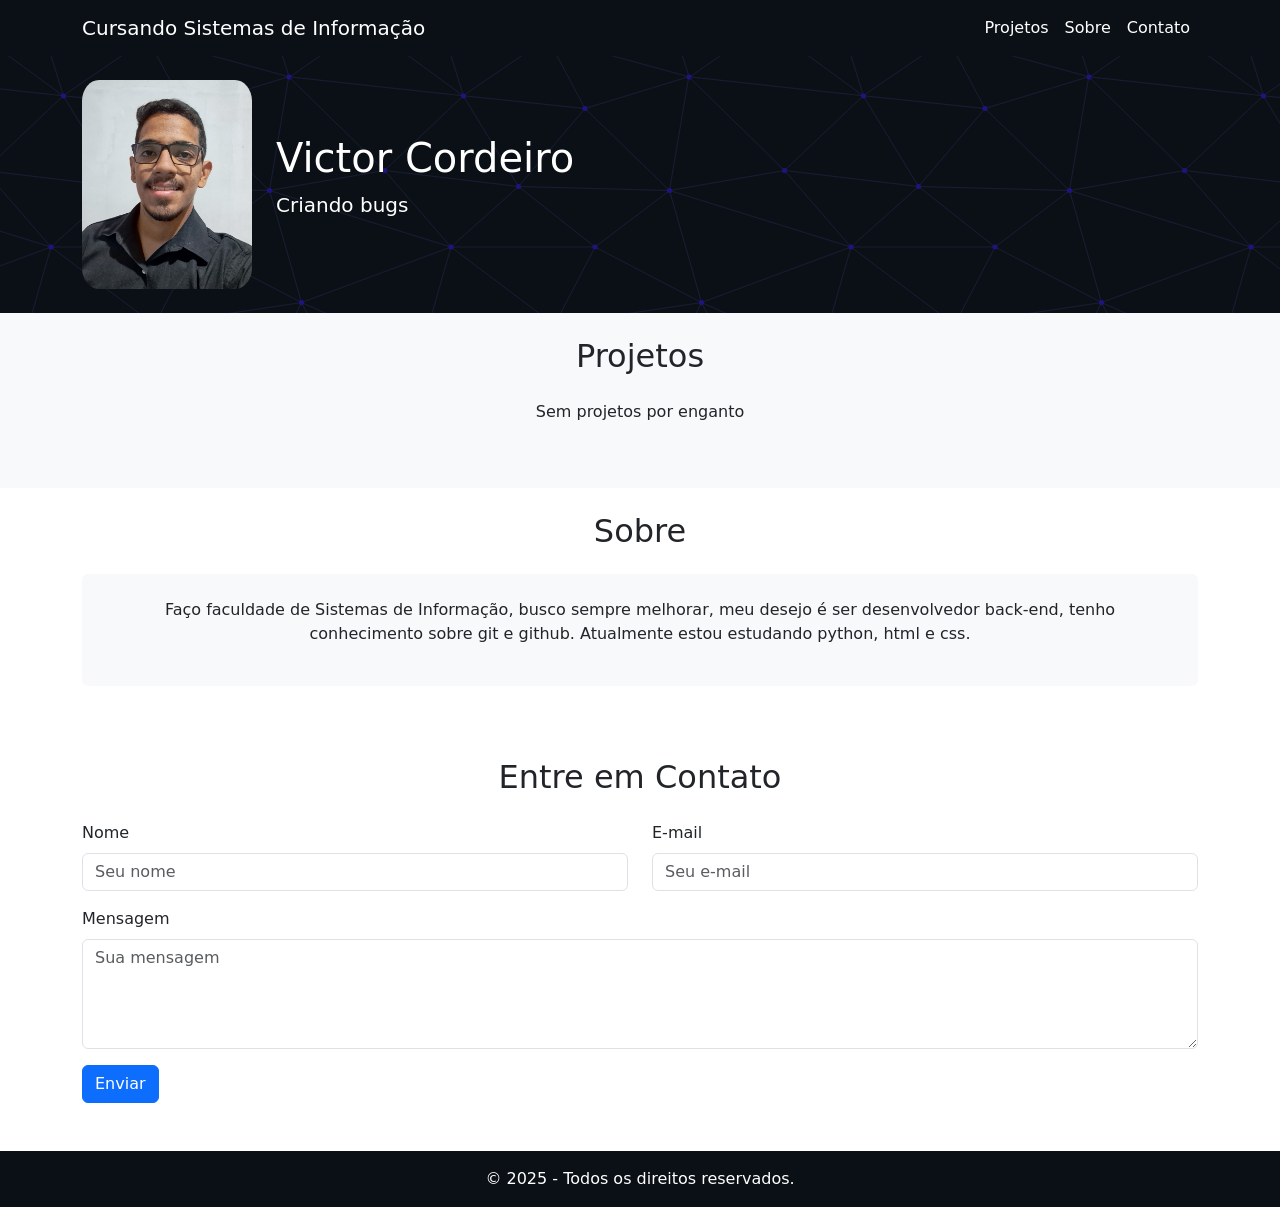
<file: landing_page/templates/index.html>
<!DOCTYPE html>
<html lang="pt-br">

<head>
    <meta charset="UTF-8">
    <meta name="viewport" content="width=device-width, initial-scale=1.0">
    <link href="https://cdn.jsdelivr.net/npm/bootstrap@5.3.3/dist/css/bootstrap.min.css" rel="stylesheet"
        integrity="sha384-QWTKZyjpPEjISv5WaRU9OFeRpok6YctnYmDr5pNlyT2bRjXh0JMhjY6hW+ALEwIH" crossorigin="anonymous">
    <link rel="stylesheet" href="../static/style.css">
    <title>Victor Cordeiro</title>

</head>

<body>
    <nav class="navbar navbar-expand-lg navbar-custom">
        <div class="container">
            <a class="navbar-brand" href="#">Cursando Sistemas de Informação</a>
            <button class="navbar-toggler" type="button" data-bs-toggle="collapse" data-bs-target="#navbarNav">
                <span class="navbar-toggler-icon"></span>
            </button>
            <div class="collapse navbar-collapse" id="navbarNav">
                <ul class="navbar-nav ms-auto">
                    <li class="nav-item"><a class="nav-link" href="#Projetos">Projetos</a></li>
                    <li class="nav-item"><a class="nav-link" href="#Sobre">Sobre</a></li>
                    <li class="nav-item"><a class="nav-link" href="#Contato">Contato</a></li>
                </ul>
            </div>
        </div>
    </nav>

    <header class="bg-custom text-white py-4">
        <div class="container d-flex align-items-center">
            <img src="../static/imgs/foto.jpeg" alt="Minha Foto" class="img-custom me-4" style="width: 170px;">
            <div>
                <h1>Victor Cordeiro</h1>
                <p class="lead">Criando bugs</p>
                <!-- <a href="#Sobre" class="btn btn-primary btn-lg mt-3">Sobre</a> -->
            </div>
        </div>
    </header>

    <section id="Projetos" class="bg-light py-4">
        <div class="container">
            <h2 class="text-center mb-4">Projetos</h2>
            <div class="row">
                <div class="col-md-12 mb-4">
                    <!-- <img src="https://via.placeholder.com/500x300" alt="Projeto 1" class="img-fluid rounded"> -->
                    <!-- <h4 class="mt-2 text-center">Projeto 1</h4> -->
                    <p style="text-align: center;">Sem projetos por enganto</p>
                </div>
            </div>
        </div>
    </section>

    <section id="features" class="py-4">
        <div class="container">
            <h2 id="Sobre" class="text-center mb-4">Sobre</h2>
            <div class="row text-center">
                <div class="col-md-12">
                    <div class="p-4 bg-light rounded">
                        <p>Faço faculdade de Sistemas de Informação, busco sempre melhorar,
                            meu desejo é ser desenvolvedor back-end, tenho conhecimento sobre
                            git e github. Atualmente estou estudando python, html e css.
                        </p>
                    </div>
                </div>
            </div>
    </section>

    <section id="contact" class="py-5">
        <div class="container">
            <h2 id="Contato" class="text-center mb-4">Entre em Contato</h2>
            <form action="/" method="POST">
                <div class="row">
                    <div class="col-md-6 mb-3">
                        <label for="name" class="form-label">Nome</label>
                        <input type="text" class="form-control" id="name" name="name" placeholder="Seu nome" required>
                    </div>
                    <div class="col-md-6 mb-3">
                        <label for="email" class="form-label">E-mail</label>
                        <input type="email" class="form-control" id="email" name="email" placeholder="Seu e-mail"
                            required>
                    </div>
                </div>
                <div class="mb-3">
                    <label for="message" class="form-label">Mensagem</label>
                    <textarea class="form-control" id="message" name="message" rows="4" placeholder="Sua mensagem"
                        required></textarea>
                </div>
                <button type="submit" class="btn btn-primary">Enviar</button>
            </form>
        </div>
    </section>


    <footer class="footer text-white text-center py-3">
        <p class="mb-0">&copy; 2025 - Todos os direitos reservados.</p>
    </footer>

    <script src="https://cdn.jsdelivr.net/npm/bootstrap@5.3.3/dist/js/bootstrap.bundle.min.js"
        integrity="sha384-YvpcrYf0tY3lHB60NNkmXc5s9fDVZLESaAA55NDzOxhy9GkcIdslK1eN7N6jIeHz"
        crossorigin="anonymous"></script>
</body>

</html>
</file>
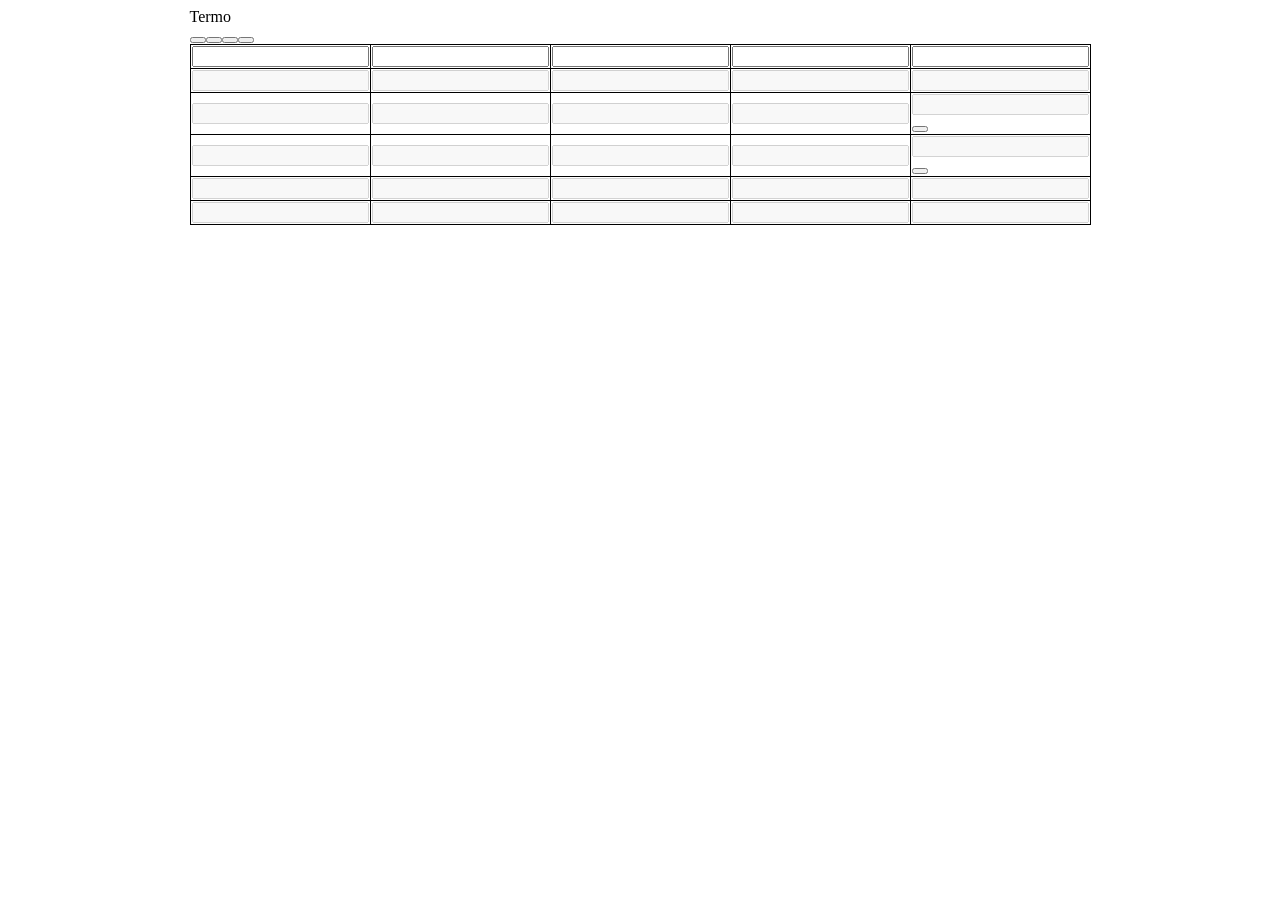
<file: 4_semestre/termo.html>
<!DOCTYPE html>
<html lang="en">

<head>
    <meta charset="UTF-8">
    <meta name="viewport" content="width=device-width, initial-scale=1.0">
    <title>Termo</title>
    <style>
        table,
        th,
        td {
            border: 1px solid black;
            border-collapse: collapse;
        }
    </style>
</head>

<body style="display: flex">
    <div style="flex: 1;"></div>
    <section style="flex: 3;">
        <header>Termo</header>
        <table>
            <tr>
                <form id="linha1">
                    <td>
                        <input maxlength="1" type="text" required />
                    </td>
                    <td>
                        <input maxlength="1" type="text" required />
                    </td>
                    <td>
                        <input maxlength="1" type="text" required />
                    </td>
                    <td>
                        <input maxlength="1" type="text" required />
                    </td>
                    <td>
                        <input maxlength="1" type="text" required />
                    </td>
                    <button type="submit" onclick="mudaLinha(6)"></button>
                </form>
            </tr>
            <tr>
                <form id="linha2">
                    <td>
                        <input maxlength="1" type="text" required disabled />
                    </td>
                    <td>
                        <input maxlength="1" type="text" required disabled />
                    </td>
                    <td>
                        <input maxlength="1" type="text" required disabled />
                    </td>
                    <td>
                        <input maxlength="1" type="text" required disabled />
                    </td>
                    <td>
                        <input maxlength="1" type="text" required disabled />
                    </td>
                    <button type="submit" onclick="mudaLinha(6)"></button>
                </form>
            </tr>
            <tr>
                <form id="linha3">
                    <td>
                        <input maxlength="1" type="text" required disabled />
                    </td>
                    <td>
                        <input maxlength="1" type="text" required disabled />
                    </td>
                    <td>
                        <input maxlength="1" type="text" required disabled />
                    </td>
                    <td>
                        <input maxlength="1" type="text" required disabled />
                    </td>
                    <td>
                        <input maxlength="1" type="text" required disabled />
                        <button type="submit" onclick="mudaLinha(6)"></button>
                    </td>
                </form>
            </tr>
            <tr>
                <form id="linha4">
                    <td>
                        <input maxlength="1" type="text" required disabled />
                    </td>
                    <td>
                        <input maxlength="1" type="text" required disabled />
                    </td>
                    <td>
                        <input maxlength="1" type="text" required disabled />
                    </td>
                    <td>
                        <input maxlength="1" type="text" required disabled />
                    </td>
                    <td>
                        <input maxlength="1" type="text" required disabled />
                        <button type="submit" onclick="mudaLinha(6)"></button>
                    </td>
                </form>
            </tr>
            <tr>
                <form id="linha5">
                    <td>
                        <input maxlength="1" type="text" required disabled />
                    </td>
                    <td>
                        <input maxlength="1" type="text" required disabled />
                    </td>
                    <td>
                        <input maxlength="1" type="text" required disabled />
                    </td>
                    <td>
                        <input maxlength="1" type="text" required disabled />
                    </td>
                    <td>
                        <input maxlength="1" type="text" required disabled />
                    </td>
                    <button type="submit" onclick="mudaLinha(6)"></button>
                </form>
            </tr>
            <tr>
                <form id="linha6">
                    <td>
                        <input maxlength="1" type="text" required disabled />
                    </td>
                    <td>
                        <input maxlength="1" type="text" required disabled />
                    </td>
                    <td>
                        <input maxlength="1" type="text" required disabled />
                    </td>
                    <td>
                        <input maxlength="1" type="text" required disabled />
                    </td>
                    <td>
                        <input maxlength="1" type="text" required disabled />
                    </td>
                    <button type="submit" onclick="mudaLinha(6)"></button>
                </form>
            </tr>

        </table>
    </section>
    <div style="flex: 1;"> </div>
    <script>
        const palavra = "CORDA";

        function mudaLinha(contador) {
            var form = document.getElementById("linha" + contador);
            form.addEventListener("submit", function (event) { event.preventDefault() })

            let conteudoConcatenado = "";

            Array.from(form.elements).forEach(elemento => {
                conteudoConcatenado += elemento.value;
            })
            conteudoConcatenado.toUpperCase()

            if (palavra.toString() == conteudoConcatenado.toString()) {
                alert("Você acertou!")
                window.location.reload()
            }

            Array.from(form.elements).forEach(elemento => {
                elemento.setAttribute("disabled", true);
            })

            contador++;
            form = document.getElementById("linha" + contador);
            Array.from(form.elements).forEach(elemento => {
                elemento.removeAttribute("disabled");
            })
        }

        // const form = document.getElementById("linha1");

        // form.addEventListener("submit", function (event) {
        //     event.prevetDefault(); // Evita o camportamento padrão do formulário
        // });
    </script>
</body>

</html>
</file>
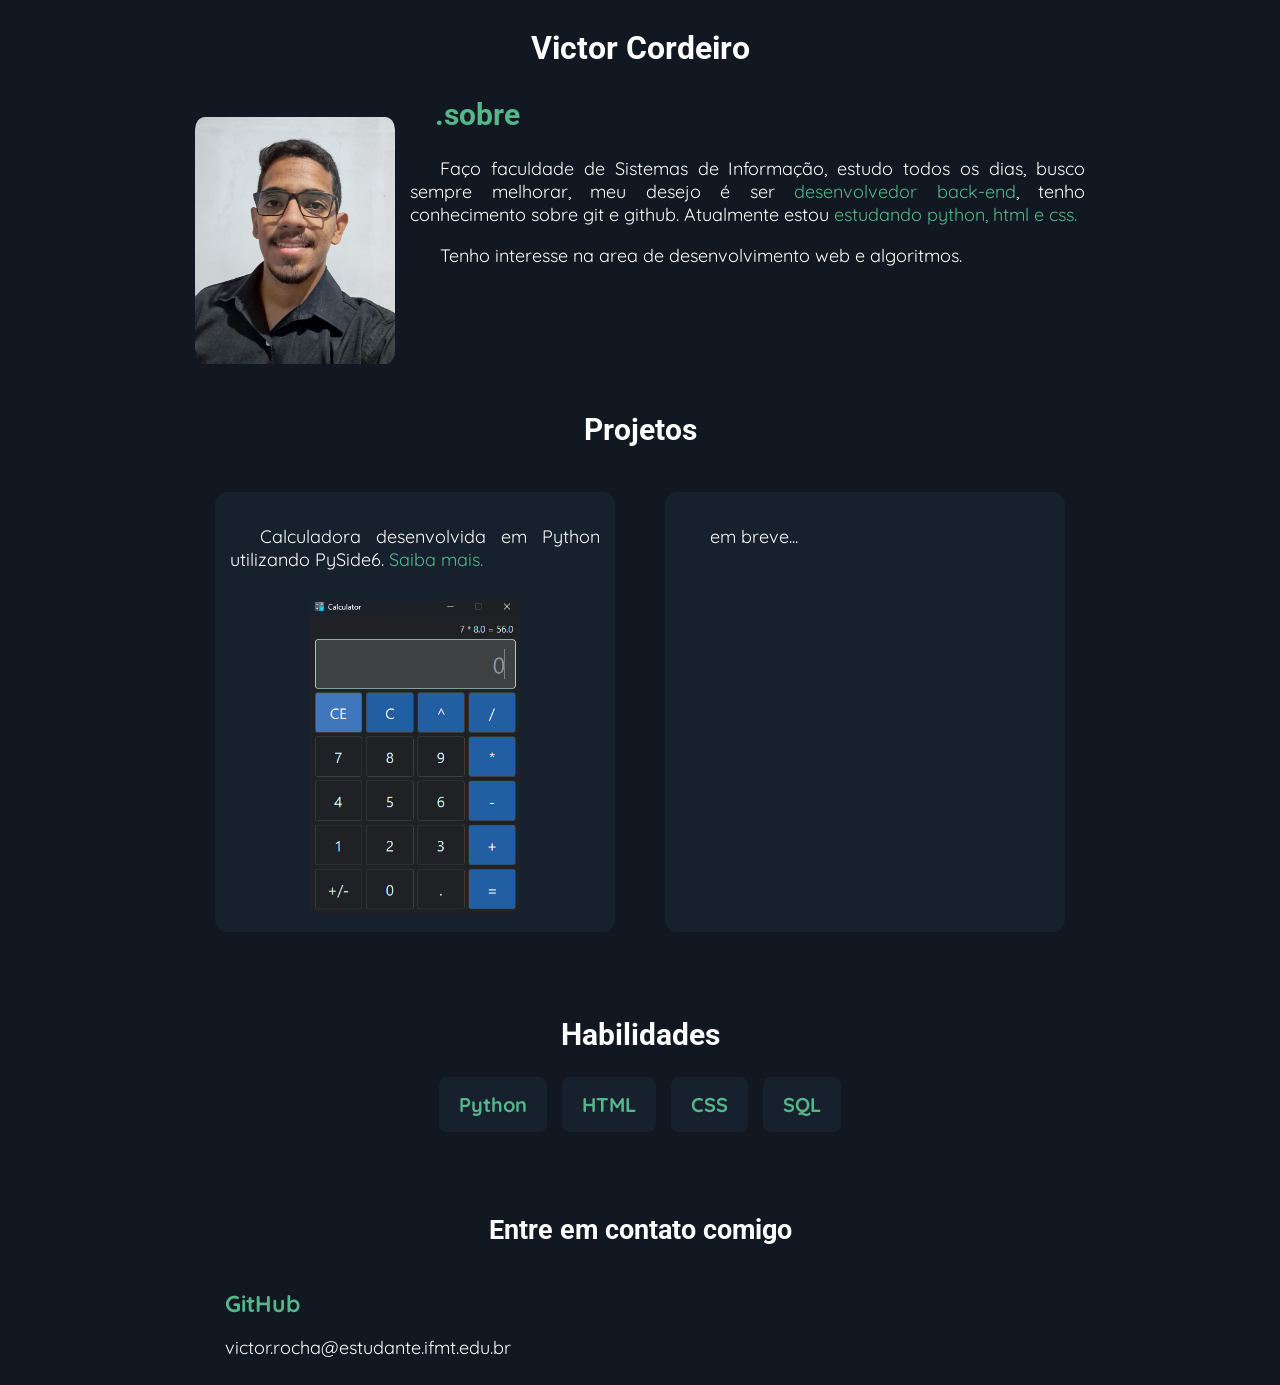
<file: 4_semestre/portifolio/portifolio.html>
<!DOCTYPE html>
<html lang="pt-BR">

<head>
    <meta charset="UTF-8">
    <meta name="viewport" content="width=device-width, initial-scale=1.0">
    <title>Victor Cordeiro</title>
    <link rel="preconnect" href="https://fonts.googleapis.com">
    <link rel="preconnect" href="https://fonts.gstatic.com" crossorigin>
    <link
        href="https://fonts.googleapis.com/css2?family=League+Spartan:wght@100..900&family=Montserrat+Alternates:ital,wght@0,100;0,200;0,300;0,400;0,500;0,600;0,700;0,800;0,900;1,100;1,200;1,300;1,400;1,500;1,600;1,700;1,800;1,900&family=Montserrat:ital,wght@0,100..900;1,100..900&family=Patua+One&family=Playfair+Display:ital,wght@0,400..900;1,400..900&family=Quicksand:wght@300..700&family=Roboto+Serif:ital,opsz,wght@0,8..144,100..900;1,8..144,100..900&family=Roboto:ital,wght@0,100;0,300;0,400;0,500;0,700;0,900;1,100;1,300;1,400;1,500;1,700;1,900&display=swap"
        rel="stylesheet">

    <style>
        body {
            display: flex;
            background-color: #111821;
            color: #fff;
        }


        .col1 {
            flex: 0.5;
        }

        .col2 {
            flex: 2;
            text-align: center;
        }

        .title {
            margin-bottom: 30px;
            /* Espaçamento abaixo do título */
            font-family: Roboto;
        }

        :root {
            --main-color: #54B689;
        }

        .foto_principal {
            width: 200px;
            border-radius: 5%;
            float: left;
            margin-right: 15px;
            /* Espaçamento à direita da imagem */
            margin-bottom: 15px;
            /* Espaçamento abaixo da imagem */
            margin-top: 20px;
        }

        .foto_projeto {
            width: 140px;
        }


        .sobre {
            text-align: left;
            margin-left: 240px;
            font-family: Roboto;
            font-size: 30px;
            color: #54B689;
        }

        p {
            text-align: justify;
            /* Justifica o texto do parágrafo */
            text-indent: 30px;
            /* Recuo da primeira linha do parágrafo */
            font-size: 18px;
            font-family: Quicksand;
        }


        .quicksand {
            font-family: "Quicksand", sans-serif;
            font-style: normal;
        }

        .highlight {
            color: var(--main-color);
        }

        .projetos h2 {
            margin-top: 100px;
            text-align: center;
        }

        .projetos {
            text-align: center;
        }

        .projetos_conteudo {
            display: flex;
            justify-content: center;
            align-items: center;
            gap: 10px;
            /* Espaçamento entre as divs de projeto */
            margin-top: 20px;
            /* Espaço entre o título e os projetos */
        }

        .div_projeto_1,
        .div_projeto_2 {
            width: 400px;
            height: 440px;
            padding: 15px;
            box-sizing: border-box;
            background-color: #1e2a3a86;
            margin: 20px;
            border-radius: 3%;
        }

        .img_calculadora {
            width: 210px;
            padding-top: 10px;
        }

        .h2_projetos {
            font-size: 30px;
            font-family: Roboto;
            text-align: center;
            padding-top: 120px;
        }

        a {
            text-decoration: none;
        }

        .h2_habilidade {
            font-size: 30px;
            font-family: Roboto;
            text-align: center;
            padding-top: 40px;
        }


        ul {
            list-style: none;
            padding: 0;
            display: flex;
            flex-wrap: wrap;
            justify-content: center;
            gap: 15px;
        }

        li {
            background-color: #1e2a3a86;
            padding: 15px 20px;
            border-radius: 8px;
            font-size: 20px;
            color: #54B689;
            font-weight: bold;
            font-family: Quicksand;
        }

        .h2_contato {
            font-size: 27px;
            font-family: Roboto;
            text-align: center;
            padding-top: 60px;
            padding-bottom: 20px;
        }

        .link_github {
            text-decoration: none;
            font-family: Quicksand;
            font-size: 23px;
            display: flex;
            margin-left: 30px;
            color: #54B689;
        }
    </style>
</head>

<body>
    <div class="col1"></div>
    <div class="col2">
        <header>
            <h1 class="title">Victor Cordeiro</h1>
            <img class="foto_principal" src="img/foto.jpeg" alt="foto-do-victor">
            <h2 class="sobre">.sobre</h2>
            <p class="paragrofo_sobre"> Faço faculdade de Sistemas de Informação, estudo todos os
                dias, busco sempre melhorar, meu desejo é ser <span class="highlight">desenvolvedor
                    back-end</span>,
                tenho conhecimento sobre git e github. Atualmente estou <span class="highlight"> estudando python,
                    html e
                    css.</span>
            </p>
            <p>Tenho interesse na area de desenvolvimento web e algoritmos.</p>
        </header>

        <h2 class="h2_projetos">Projetos</h2>
        <section class="projetos">
            <div class="projetos_conteudo">
                <div class="div_projeto_1">
                    <p>Calculadora desenvolvida em Python utilizando PySide6.
                        <a href="https://github.com/Vict0Rocha/calculator/tree/main" target="_blank"><span
                                class="highlight">Saiba mais.</span>
                        </a>
                    </p>
                    <a href="https://github.com/Vict0Rocha/calculator/tree/main" target="_blank">
                        <img class="img_calculadora" src="img/calculadora.png" alt="imagem_do_projeto">
                    </a>
                </div>
                <div class="div_projeto_2">
                    <!-- Ainda não tenho mais projetos, mas terei outros em breve -->
                    <p>em breve...</p>
                </div>

            </div>
        </section>

        <section>
            <h2 class="h2_habilidade">Habilidades</h2>
            <ul>
                <li>Python</li>
                <li>HTML</li>
                <li>CSS</li>
                <li>SQL</li>
            </ul>
        </section>


        <footer>
            <h2 class="h2_contato">Entre em contato comigo</h2>
            <a class="link_github" href="https://github.com/Vict0Rocha" target="_blank"><b> GitHub</b></a>
            <p>victor.rocha@estudante.ifmt.edu.br</p>

        </footer>
    </div>
    <div class="col1"></div>

</body>

</html>
</file>
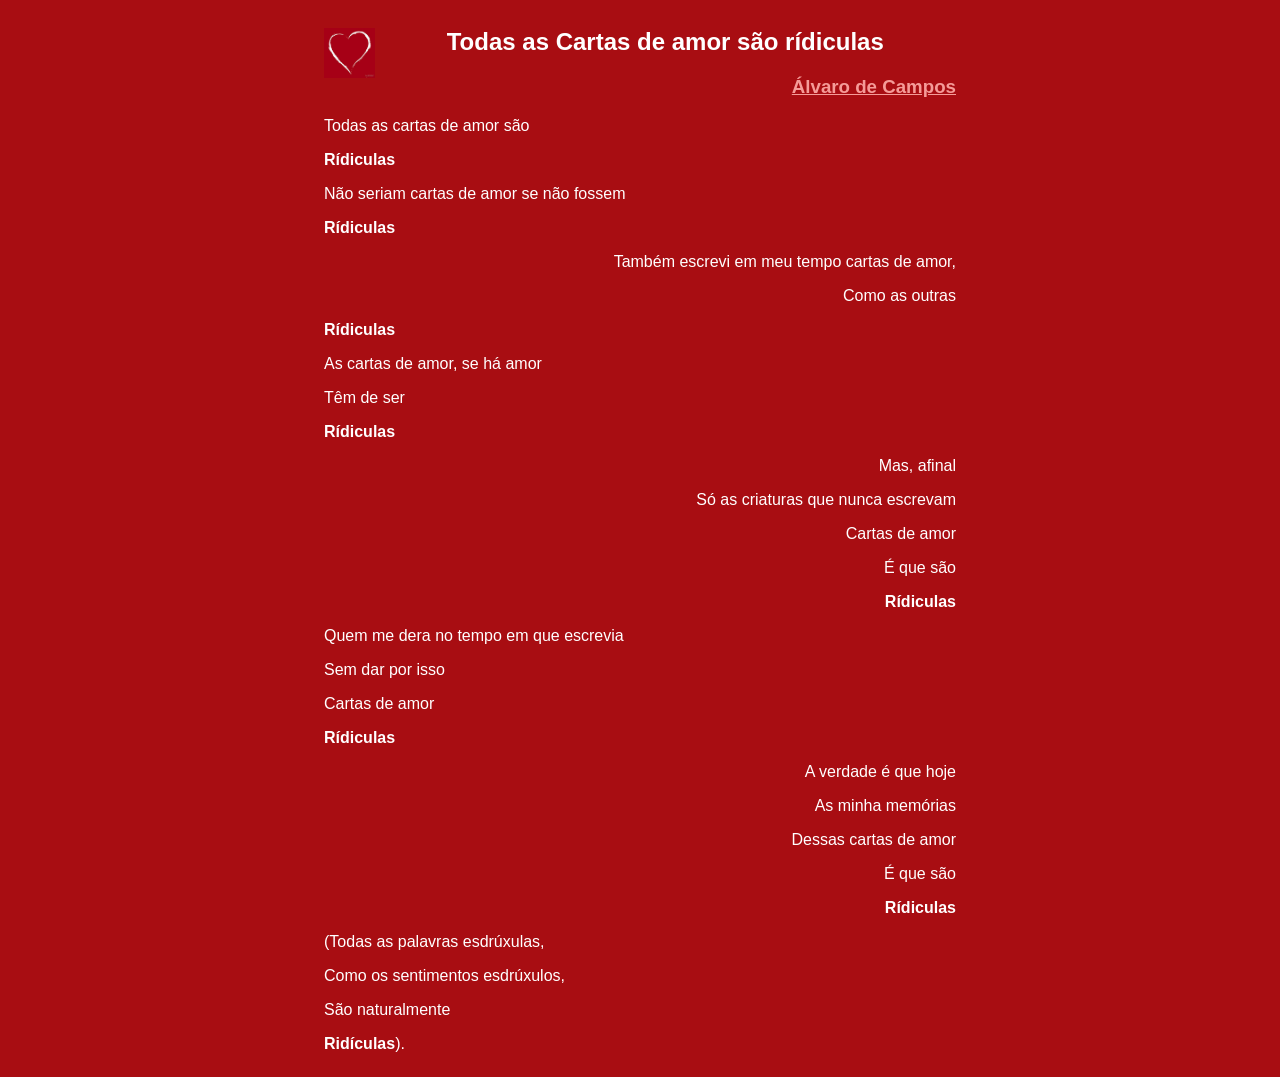
<file: 4_semestre/primeiros_passos/aula2.html>
<!DOCTYPE html>
<html lang="pt-BT">

<head>
    <meta charset="UTF-8">
    <meta name="viewport" content="width=device-width, initial-scale=1.0">
    <title>Cartas Rídiculas</title>
    <link rel="stylesheet" href="aula2.css">
</head>

<body>
    <div class="col1"></div>
    <div class="col2">
        <article>
            <header>
                <img class="img_cabecalho" src="aula2_coracao.jpeg" alt="coracao">
                <h1 class="titulo">Todas as Cartas de amor são rídiculas</h1>
                <h3 class="link_alvaro">
                    <a class="link_alvaro" target="_blank" href="https://casafernandopessoa.pt/pt/cfp">Álvaro de
                        Campos</a>
                </h3>
            </header>

            <p>Todas as cartas de amor são</p>
            <p><b>Rídiculas</b></p>
            <p>Não seriam cartas de amor se não fossem</p>
            <p><b>Rídiculas</b></p>

            <div class="texto_direita">
                <p> Também escrevi em meu tempo cartas de amor,</p>
                <p> Como as outras</p>
            </div>

            <p><b>Rídiculas</b></p>
            <p>As cartas de amor, se há amor</p>
            <p>Têm de ser</p>
            <p><b>Rídiculas</b></p>

            <div class="texto_direita">
                <p> Mas, afinal</p>
                <p>Só as criaturas que nunca escrevam</p>
                <p>Cartas de amor</p>
                <p>É que são</p>
                <p><b>Rídiculas</b></p>
            </div>

            <p>Quem me dera no tempo em que escrevia</p>
            <p>Sem dar por isso</p>
            <p>Cartas de amor</p>
            <p><b>Rídiculas</b></p>

            <div class="texto_direita">
                <p>A verdade é que hoje</p>
                <p>As minha memórias</p>
                <p>Dessas cartas de amor</p>
                <p>É que são</p>
                <p><b>Rídiculas</b></p>
            </div>

            <p>(Todas as palavras esdrúxulas,</p>
            <p>Como os sentimentos esdrúxulos,</p>
            <p>São naturalmente</p>
            <p><b>Ridículas</b>).</p>
        </article>
    </div>
    <div class="col1"></div>

</body>

</html>
</file>
<file: landing_page/static/style.css>
.navbar-custom {
    background-color: #0B1016;
}

.navbar-custom .nav-link {
    color: #fff;
}

.navbar-brand {
    color: #fff;
}

.bg-custom {
    background-color: #0B1016;
    background-image: url("data:image/svg+xml,%3Csvg xmlns='http://www.w3.org/2000/svg' width='400' height='400' viewBox='0 0 800 800'%3E%3Cg fill='none' stroke='%23252953' stroke-width='1'%3E%3Cpath d='M769 229L1037 260.9M927 880L731 737 520 660 309 538 40 599 295 764 126.5 879.5 40 599-197 493 102 382-31 229 126.5 79.5-69-63'/%3E%3Cpath d='M-31 229L237 261 390 382 603 493 308.5 537.5 101.5 381.5M370 905L295 764'/%3E%3Cpath d='M520 660L578 842 731 737 840 599 603 493 520 660 295 764 309 538 390 382 539 269 769 229 577.5 41.5 370 105 295 -36 126.5 79.5 237 261 102 382 40 599 -69 737 127 880'/%3E%3Cpath d='M520-140L578.5 42.5 731-63M603 493L539 269 237 261 370 105M902 382L539 269M390 382L102 382'/%3E%3Cpath d='M-222 42L126.5 79.5 370 105 539 269 577.5 41.5 927 80 769 229 902 382 603 493 731 737M295-36L577.5 41.5M578 842L295 764M40-201L127 80M102 382L-261 269'/%3E%3C/g%3E%3Cg fill='%231E1384'%3E%3Ccircle cx='769' cy='229' r='5'/%3E%3Ccircle cx='539' cy='269' r='5'/%3E%3Ccircle cx='603' cy='493' r='5'/%3E%3Ccircle cx='731' cy='737' r='5'/%3E%3Ccircle cx='520' cy='660' r='5'/%3E%3Ccircle cx='309' cy='538' r='5'/%3E%3Ccircle cx='295' cy='764' r='5'/%3E%3Ccircle cx='40' cy='599' r='5'/%3E%3Ccircle cx='102' cy='382' r='5'/%3E%3Ccircle cx='127' cy='80' r='5'/%3E%3Ccircle cx='370' cy='105' r='5'/%3E%3Ccircle cx='578' cy='42' r='5'/%3E%3Ccircle cx='237' cy='261' r='5'/%3E%3Ccircle cx='390' cy='382' r='5'/%3E%3C/g%3E%3C/svg%3E");
}

.img-custom {
    border-radius: 10%;
    object-fit: cover;
}

.footer {
    background-color: #0B1016;
}

.navbar-brand:visited {
    color: white;
}
</file>
<file: 4_semestre/primeiros_passos/aula2.css>
body {
    background: #a80d12;
    color: white;
    display: flex;
    font-family: Arial, Helvetica, sans-serif;
}

.col1 {
    flex: 1;
}


.col2 {
    flex: 2;
}

.img_cabecalho {
    float: left;
    width: 8%;
    height: 8%;
}

.titulo {
    text-align: center;
}

.link_alvaro {
    text-align: right;
    color: #f59b98;
}

.texto_direita {
    text-align: right;
}
</file>
